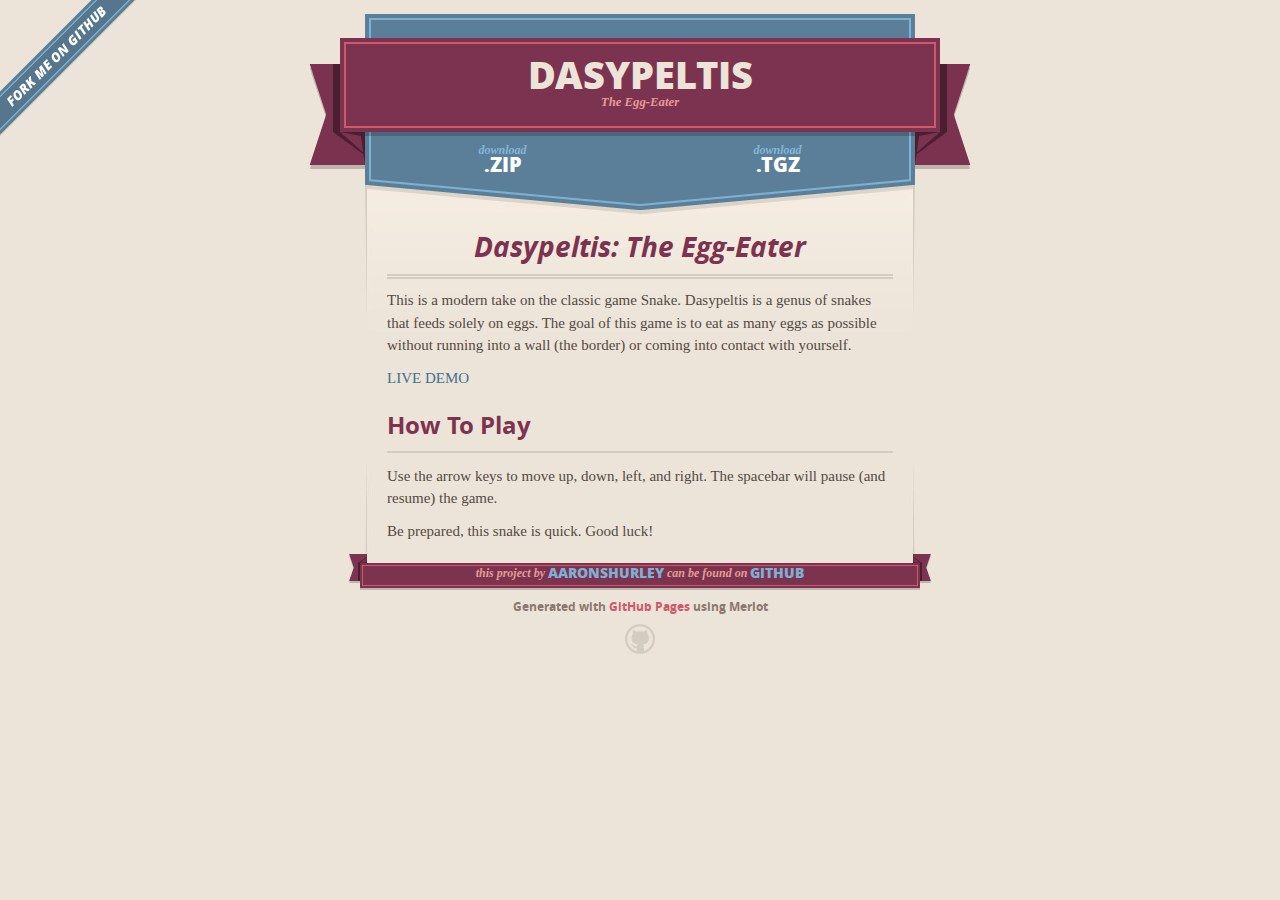
<file: index.html>
<!DOCTYPE html>
<html>
  <head>
    <meta charset='utf-8'>
    <meta http-equiv="X-UA-Compatible" content="chrome=1">
    <meta name="viewport" content="width=640">

    <link rel="stylesheet" href="stylesheets/core.css" media="screen">
    <link rel="stylesheet" href="stylesheets/mobile.css" media="handheld, only screen and (max-device-width:640px)">
    <link rel="stylesheet" href="stylesheets/pygment_trac.css">

    <script type="text/javascript" src="javascripts/modernizr.js"></script>
    <script type="text/javascript" src="https://ajax.googleapis.com/ajax/libs/jquery/1.7.1/jquery.min.js"></script>
    <script type="text/javascript" src="javascripts/headsmart.min.js"></script>
    <script type="text/javascript">
      $(document).ready(function () {
        $('#main_content').headsmart()
      })
    </script>
    <title>Dasypeltis by aaronshurley</title>
  </head>

  <body>
    <a id="forkme_banner" href="https://github.com/aaronshurley/dasypeltis">View on GitHub</a>
    <div class="shell">

      <header>
        <span class="ribbon-outer">
          <span class="ribbon-inner">
            <h1>Dasypeltis</h1>
            <h2>The Egg-Eater</h2>
          </span>
          <span class="left-tail"></span>
          <span class="right-tail"></span>
        </span>
      </header>

      <section id="downloads">
        <span class="inner">
          <a href="https://github.com/aaronshurley/dasypeltis/zipball/master" class="zip"><em>download</em> .ZIP</a><a href="https://github.com/aaronshurley/dasypeltis/tarball/master" class="tgz"><em>download</em> .TGZ</a>
        </span>
      </section>


      <span class="banner-fix"></span>


      <section id="main_content">
        <h1>
<a id="dasypeltis-the-egg-eater" class="anchor" href="#dasypeltis-the-egg-eater" aria-hidden="true"><span class="octicon octicon-link"></span></a>Dasypeltis: The Egg-Eater</h1>

<p>This is a modern take on the classic game Snake. Dasypeltis is a genus of snakes that feeds solely on eggs. The goal of this game is to eat as many eggs as possible without running into a wall (the border) or coming into contact with yourself.</p>
<p><a href="http://www.aaronshurley.com/projects/dasypeltis/" target="_blank">LIVE DEMO</a></p>
<h2>
<a id="how-to-play" class="anchor" href="#how-to-play" aria-hidden="true"><span class="octicon octicon-link"></span></a>How To Play</h2>

<p>Use the arrow keys to move up, down, left, and right. The spacebar will pause (and resume) the game.</p>

<p>Be prepared, this snake is quick. Good luck!</p>
      </section>

      <footer>
        <span class="ribbon-outer">
          <span class="ribbon-inner">
            <p>this project by <a href="https://github.com/aaronshurley">aaronshurley</a> can be found on <a href="https://github.com/aaronshurley/dasypeltis">GitHub</a></p>
          </span>
          <span class="left-tail"></span>
          <span class="right-tail"></span>
        </span>
        <p>Generated with <a href="http://pages.github.com">GitHub Pages</a> using Merlot</p>
        <span class="octocat"></span>
      </footer>

    </div>

              <script type="text/javascript">
            var gaJsHost = (("https:" == document.location.protocol) ? "https://ssl." : "http://www.");
            document.write(unescape("%3Cscript src='" + gaJsHost + "google-analytics.com/ga.js' type='text/javascript'%3E%3C/script%3E"));
          </script>
          <script type="text/javascript">
            try {
              var pageTracker = _gat._getTracker("UA-57611511-1");
            pageTracker._trackPageview();
            } catch(err) {}
          </script>

  </body>
</html>
</file>
<file: stylesheets/core.css>
@import url("screen.css");
@import url("non-screen.css") handheld;
@import url("non-screen.css") only screen and (max-device-width:640px);
</file>
<file: stylesheets/mobile.css>
/* Generated by Font Squirrel (http://www.fontsquirrel.com) on February 9, 2012 */


@font-face {
  font-family: 'Open Sans';
  src: url('../fonts/opensans-regular-webfont.eot');
  src: url('../fonts/opensans-regular-webfont.eot?#iefix') format('embedded-opentype'),
       url('../fonts/opensans-regular-webfont.woff') format('woff'),
       url('../fonts/opensans-regular-webfont.ttf') format('truetype'),
       url('../fonts/opensans-regular-webfont.svg#OpenSansRegular') format('svg');
  font-weight: normal;
  font-style: normal;
}

@font-face {
  font-family: 'Open Sans';
  src: url('../fonts/opensans-italic-webfont.eot');
  src: url('../fonts/opensans-italic-webfont.eot?#iefix') format('embedded-opentype'),
       url('../fonts/opensans-italic-webfont.woff') format('woff'),
       url('../fonts/opensans-italic-webfont.ttf') format('truetype'),
       url('../fonts/opensans-italic-webfont.svg#OpenSansItalic') format('svg');
  font-weight: normal;
  font-style: italic;
}

@font-face {
  font-family: 'Open Sans';
  src: url('../fonts/opensans-bold-webfont.eot');
  src: url('../fonts/opensans-bold-webfont.eot?#iefix') format('embedded-opentype'),
       url('../fonts/opensans-bold-webfont.woff') format('woff'),
       url('../fonts/opensans-bold-webfont.ttf') format('truetype'),
       url('../fonts/opensans-bold-webfont.svg#OpenSansBold') format('svg');
  font-weight: bold;
  font-style: normal;
}

@font-face {
  font-family: 'Open Sans';
  src: url('../fonts/opensans-bolditalic-webfont.eot');
  src: url('../fonts/opensans-bolditalic-webfont.eot?#iefix') format('embedded-opentype'),
       url('../fonts/opensans-bolditalic-webfont.woff') format('woff'),
       url('../fonts/opensans-bolditalic-webfont.ttf') format('truetype'),
       url('../fonts/opensans-bolditalic-webfont.svg#OpenSansBoldItalic') format('svg');
  font-weight: bold;
  font-style: italic;
}

@font-face {
  font-family: 'Open Sans';
  src: url('../fonts/opensans-extrabold-webfont.eot');
  src: url('../fonts/opensans-extrabold-webfont.eot?#iefix') format('embedded-opentype'),
       url('../fonts/opensans-extrabold-webfont.woff') format('woff'),
       url('../fonts/opensans-extrabold-webfont.ttf') format('truetype'),
       url('../fonts/opensans-extrabold-webfont.svg#OpenSansExtrabold') format('svg');
  font-weight: bolder;
  font-style: normal;
}


/* http://meyerweb.com/eric/tools/css/reset/ 
   v2.0 | 20110126
   License: none (public domain)
*/

html, body, div, span, applet, object, iframe,
h1, h2, h3, h4, h5, h6, p, blockquote, pre,
a, abbr, acronym, address, big, cite, code,
del, dfn, em, img, ins, kbd, q, s, samp,
small, strike, strong, sub, sup, tt, var,
b, u, i, center,
dl, dt, dd, ol, ul, li,
fieldset, form, label, legend,
table, caption, tbody, tfoot, thead, tr, th, td,
article, aside, canvas, details, embed, 
figure, figcaption, footer, header, hgroup, 
menu, nav, output, ruby, section, summary,
time, mark, audio, video {
  margin: 0;
  padding: 0;
  border: 0;
  font-size: 100%;
  font: inherit;
  vertical-align: baseline;
}
/* HTML5 display-role reset for older browsers */
article, aside, details, figcaption, figure, 
footer, header, hgroup, menu, nav, section {
  display: block;
}
body {
  line-height: 1;
}
ol, ul {
  list-style: none;
}
blockquote, q {
  quotes: none;
}
blockquote:before, blockquote:after,
q:before, q:after {
  content: '';
  content: none;
}
table {
  border-collapse: collapse;
  border-spacing: 0;
}

header, footer, section {
  display: block;
  position: relative;
}

/* STYLES */

div.shell {
  display: block;
  width: 640px;
  margin: 0 auto;
}

a#forkme_banner {
  display: none;
}

/* header */

header {
  position: relative;
  z-index: 2;
  margin: 0;
  max-width: 640px;
  top: 51px;
}

header span.ribbon-inner {
  position: relative;
  display: block;
  background-color: #cd596b;
  border: 8px solid #7c334f;
  padding: 6px;
  z-index: 1;
}

header span.left-tail, header span.right-tail {
  position: relative;
  display: block;
  width: 19px;
  height: 10px;
  background: transparent url(../images/ribbon-tail-sprite-2x.png) 0 0 no-repeat;
  position: absolute;
  bottom: -10px;
  z-index: 0;
}

header span.left-tail {
  background-position: 0 0;
  left: 0;
}

header span.right-tail {
  background-position: -19px 0;
  right: 0;
}

header h1 {
  background-color: #7c334f;
  font-size: 2em;
  font-weight: bolder;
  font-style: normal;
  text-transform: uppercase;
  color: #ece4d8;
  text-align: center;
  line-height:1;  
  padding: 14px 20px 0;
}

header h2 {
  background-color: #7c334f;
  font: bold italic .85em/1.5 Georgia, Times, “Times New Roman”, serif;
  color: #e69b95;
  padding-bottom: 14px;
  margin-top: -3px;
  text-align: center;
}

section#downloads {
  position: relative;
  display: block;
  height: 171px;
  width: 602px;
  padding-bottom: 150px;
  margin: 51px auto -250px;
  z-index: 1;
  background: transparent url(../images/shield.png) center 0 no-repeat;
}

section#downloads a {
  display: none;
}

span.banner-fix {
  background: transparent url(../images/shield-fallback.png) center top no-repeat;
  display: block;
  height: 31px;
  position: absolute;
  width: 640px;
  top: 20px;

}

section#main_content {
  z-index: 2;
  padding: 20px 40px 0;
  min-height:185px;
}

/* footer */

footer {
  background: none;
  padding-top: 104px;
  margin: -94px auto 40px;
  max-width:640px;
  text-align: center;
}

footer span.ribbon-outer {
  display: block;
  position: relative;
  border-bottom: 2px solid #bdb6ad;
}

footer span.ribbon-inner {
  position: relative;
  display: block;
  background-color: #cd596b;
  border: 8px solid #7c334f;
  padding: 6px;
  z-index: 1;
}

footer p {
  font-family: 'Open Sans', sans-serif;
  font-weight: bold;
  font-size: .6em;
  color: #8b786f;
}

footer a {
  color: #cd596b;
}

footer span.ribbon-inner p {
  background-color: #7c334f;
  margin: 0;
  color: #e69b95;
  font: bold italic 22px/1 Georgia, Times, “Times New Roman”, serif;
  height: auto;
  line-height: 1.1;
  padding: 20px 0px 10px;
}

footer span.ribbon-inner a {
  display: block;
  position: relative;
  bottom: 0;
  color: #7eb0d2;
  font-family: 'Open Sans', sans-serif;
  text-transform: uppercase;
  font-style: normal;
  font-weight: bolder;
  font-size: 38px;
  padding-bottom: 10px;
}

footer span.ribbon-inner a:hover {
  color: #7eb0d2;
}

footer span.left-tail, footer span.right-tail {
  position: relative;
  display: block;
  width: 23px;
  height: 126px;
  background: transparent url(../images/small-ribbon-tail-sprite-2x.png) 0 0 no-repeat;
  position: absolute;
  top: -126px;
  z-index: 0;
}

footer span.left-tail {
  background-position: 0 0;
  left: 0;
}

footer span.right-tail {
  background-position: -23px 0;
  right: 0;
}

footer span.octocat {
  background: transparent url(../images/octocat-2x.png) 0 0 no-repeat;
  display: block;
  width: 60px;
  height: 60px;
  margin: 20px auto 0;}

/* content */

body {
  background: #ece4d8;
  font: normal normal 30px/1.5 Georgia, Palatino,” Palatino Linotype”, Times, “Times New Roman”, serif;
  color: #544943;
  -webkit-font-smoothing: antialiased;
}

a, a:hover {
  color: #417090;
}

a {
  text-decoration: none;
}

a:hover {
  text-decoration: underline;
}

h1,h2,h3,h4,h5,h6 {
  font-family: 'Open Sans', sans-serif;
  font-weight: bold;
}

p {
  margin: .7em 0 0;
}

strong {
  font-weight: bold;
}

em {
  font-style: italic;
}

ol {
  margin: .7em 0;
  list-style-type: decimal;
  padding-left: 1.35em;
}

ul {
  margin: .7em 0;
  padding-left: 1.35em;
}

ul li {
  padding-left: 20px;
  background: transparent url(../images/chevron-2x.png) left 15px no-repeat;
}

blockquote {
  font-family: 'Open Sans', sans-serif;
  margin: 20px 0;
  color: #8b786f;
  padding-left: 1.35em;
  background: transparent url('../images/blockquote-gfx-2x.png') 0 8px no-repeat;
}

img {
  -webkit-box-shadow: 0px 4px 0px #bdb6ad;
  -moz-box-shadow: 0px 4px 0px #bdb6ad;
  box-shadow: 0px 4px 0px #bdb6ad;
  border: 4px solid #fff6e9;
  max-width: 556px;
}

hr {
  border: none;
  outline: none;
  height: 42px;
  background: transparent url('../images/hr-2x.jpg') center center repeat-x;
  margin: 0 0 20px;
}

code {
  background: #fff6e9;
  font: normal normal .9em/1.7 "Lucida Sans Typewriter", "Lucida Console", Monaco, "Bitstream Vera Sans Mono", monospace;
  padding: 0 5px 1px;
}

pre {
  margin: 10px 0 20px;
  padding: .7em;
  background: #fff6e9;
  border-bottom: 4px solid #bdb6ad;
  font: normal normal .9em/1.7 "Lucida Sans Typewriter", "Lucida Console", Monaco, "Bitstream Vera Sans Mono", monospace;
  overflow: auto;
}

table {
  background: #fff6e9;
  display: table;
  width: 100%;
  border-collapse: separate;
  border-bottom: 4px solid #bdb6ad;
  margin: 10px 0;
}

tr {
  display: table-row;
}

th {
  display: table-cell;
  padding: 2px 10px;
  border: solid #ece4d8;
  border-width: 0 4px 4px 0;
  color: #cd596b;
  font-family: 'Open Sans', sans-serif;
  font-weight: bold;
  font-size: .85em;
}

td {
  display: table-cell;
  padding: 0 .7em;
  border: solid #ece4d8;
  border-width: 0 4px 4px 0;
}

td:last-child, th:last-child {
  border-right: none;
}

tr:last-child td {
  border-bottom: none;
}

dl {
  margin: .7em 0 20px;
}

dt {
  font-family: 'Open Sans', sans-serif;
  font-weight: bold;
}

dd {
  padding-left: 1.35em;
}

dd p:first-child {
  margin-top: 0;
}

/* Content based headers */

#main_content > .header-level-1:first-child,
#main_content > .header-level-2:first-child,
#main_content > .header-level-3:first-child,
#main_content > .header-level-4:first-child,
#main_content > .header-level-5:first-child,
#main_content > .header-level-6:first-child {
  margin-top: 0;
}

.header-level-1 {
  font-size: 1.85em;
  border-bottom: .2em double #d3ccc1;
  color: #7c334f;
  text-align: center;
  font-style: italic;
  margin: 1.1em 0 .38em;
  line-height: 1.2;
  padding-bottom: 10px
}

.header-level-2 {
  font-size: 1.58em;
  color: #7c334f;
  margin: .95em 0 .5em;
  border-bottom: .1em solid #D3CCC1;
  line-height: 1.2;
  padding-bottom: 10px
}

.header-level-3 {
  margin: 20px 0 10px;
  font-size: 1.45em;
}

.header-level-4 {
  margin: .6em 0;
  font-size: 1.2em;
  color: #cd596b;
}

.header-level-5 {
  margin: .7em 0;
  font-size: 1em;
  color: #8b786f;
}

.header-level-6 {
  margin: .8em 0;
  font-size: .85em;
  font-style: italic;
}
</file>
<file: stylesheets/pygment_trac.css>
.highlight  { background: #ffffff; }
.highlight .c { color: #999988; font-style: italic } /* Comment */
.highlight .err { color: #a61717; background-color: #e3d2d2 } /* Error */
.highlight .k { font-weight: bold } /* Keyword */
.highlight .o { font-weight: bold } /* Operator */
.highlight .cm { color: #999988; font-style: italic } /* Comment.Multiline */
.highlight .cp { color: #999999; font-weight: bold } /* Comment.Preproc */
.highlight .c1 { color: #999988; font-style: italic } /* Comment.Single */
.highlight .cs { color: #999999; font-weight: bold; font-style: italic } /* Comment.Special */
.highlight .gd { color: #000000; background-color: #ffdddd } /* Generic.Deleted */
.highlight .gd .x { color: #000000; background-color: #ffaaaa } /* Generic.Deleted.Specific */
.highlight .ge { font-style: italic } /* Generic.Emph */
.highlight .gr { color: #aa0000 } /* Generic.Error */
.highlight .gh { color: #999999 } /* Generic.Heading */
.highlight .gi { color: #000000; background-color: #ddffdd } /* Generic.Inserted */
.highlight .gi .x { color: #000000; background-color: #aaffaa } /* Generic.Inserted.Specific */
.highlight .go { color: #888888 } /* Generic.Output */
.highlight .gp { color: #555555 } /* Generic.Prompt */
.highlight .gs { font-weight: bold } /* Generic.Strong */
.highlight .gu { color: #800080; font-weight: bold; } /* Generic.Subheading */
.highlight .gt { color: #aa0000 } /* Generic.Traceback */
.highlight .kc { font-weight: bold } /* Keyword.Constant */
.highlight .kd { font-weight: bold } /* Keyword.Declaration */
.highlight .kn { font-weight: bold } /* Keyword.Namespace */
.highlight .kp { font-weight: bold } /* Keyword.Pseudo */
.highlight .kr { font-weight: bold } /* Keyword.Reserved */
.highlight .kt { color: #445588; font-weight: bold } /* Keyword.Type */
.highlight .m { color: #009999 } /* Literal.Number */
.highlight .s { color: #d14 } /* Literal.String */
.highlight .na { color: #008080 } /* Name.Attribute */
.highlight .nb { color: #0086B3 } /* Name.Builtin */
.highlight .nc { color: #445588; font-weight: bold } /* Name.Class */
.highlight .no { color: #008080 } /* Name.Constant */
.highlight .ni { color: #800080 } /* Name.Entity */
.highlight .ne { color: #990000; font-weight: bold } /* Name.Exception */
.highlight .nf { color: #990000; font-weight: bold } /* Name.Function */
.highlight .nn { color: #555555 } /* Name.Namespace */
.highlight .nt { color: #000080 } /* Name.Tag */
.highlight .nv { color: #008080 } /* Name.Variable */
.highlight .ow { font-weight: bold } /* Operator.Word */
.highlight .w { color: #bbbbbb } /* Text.Whitespace */
.highlight .mf { color: #009999 } /* Literal.Number.Float */
.highlight .mh { color: #009999 } /* Literal.Number.Hex */
.highlight .mi { color: #009999 } /* Literal.Number.Integer */
.highlight .mo { color: #009999 } /* Literal.Number.Oct */
.highlight .sb { color: #d14 } /* Literal.String.Backtick */
.highlight .sc { color: #d14 } /* Literal.String.Char */
.highlight .sd { color: #d14 } /* Literal.String.Doc */
.highlight .s2 { color: #d14 } /* Literal.String.Double */
.highlight .se { color: #d14 } /* Literal.String.Escape */
.highlight .sh { color: #d14 } /* Literal.String.Heredoc */
.highlight .si { color: #d14 } /* Literal.String.Interpol */
.highlight .sx { color: #d14 } /* Literal.String.Other */
.highlight .sr { color: #009926 } /* Literal.String.Regex */
.highlight .s1 { color: #d14 } /* Literal.String.Single */
.highlight .ss { color: #990073 } /* Literal.String.Symbol */
.highlight .bp { color: #999999 } /* Name.Builtin.Pseudo */
.highlight .vc { color: #008080 } /* Name.Variable.Class */
.highlight .vg { color: #008080 } /* Name.Variable.Global */
.highlight .vi { color: #008080 } /* Name.Variable.Instance */
.highlight .il { color: #009999 } /* Literal.Number.Integer.Long */

.type-csharp .highlight .k { color: #0000FF }
.type-csharp .highlight .kt { color: #0000FF }
.type-csharp .highlight .nf { color: #000000; font-weight: normal }
.type-csharp .highlight .nc { color: #2B91AF }
.type-csharp .highlight .nn { color: #000000 }
.type-csharp .highlight .s { color: #A31515 }
.type-csharp .highlight .sc { color: #A31515 }
</file>
